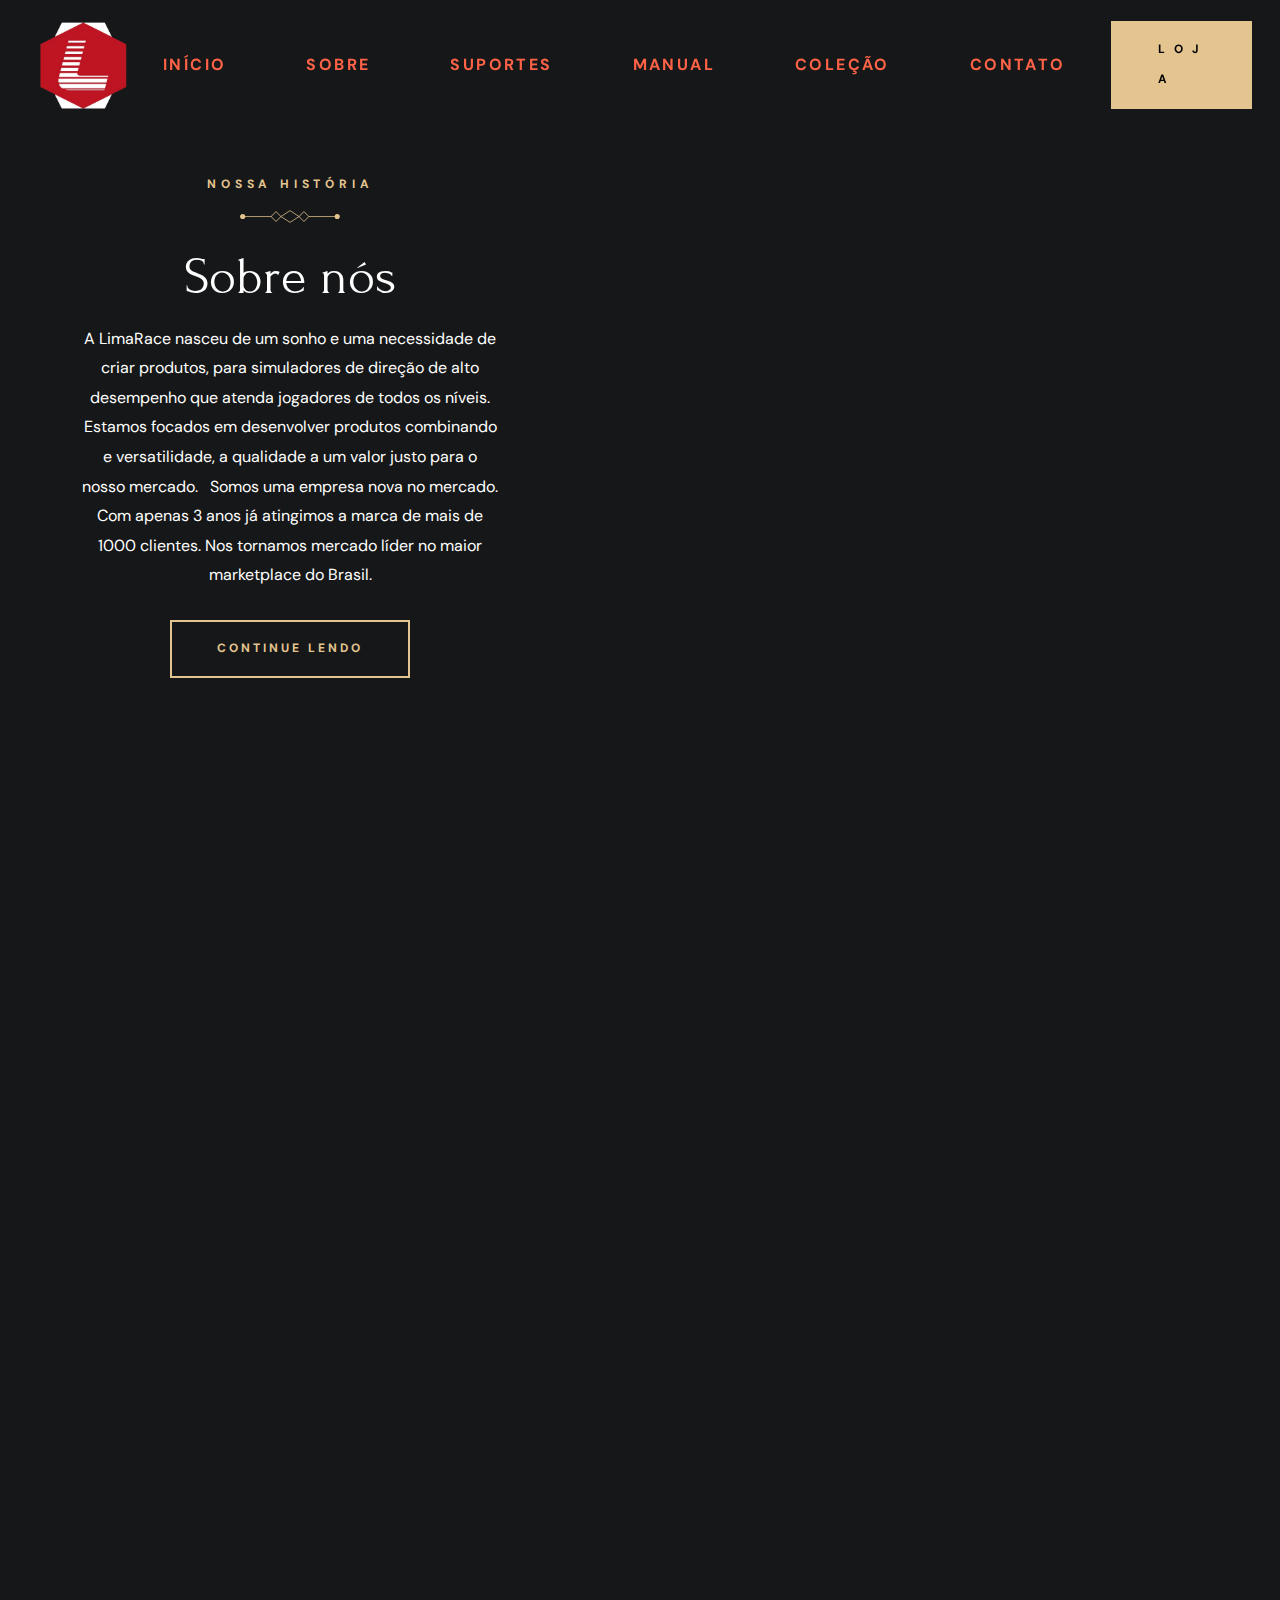
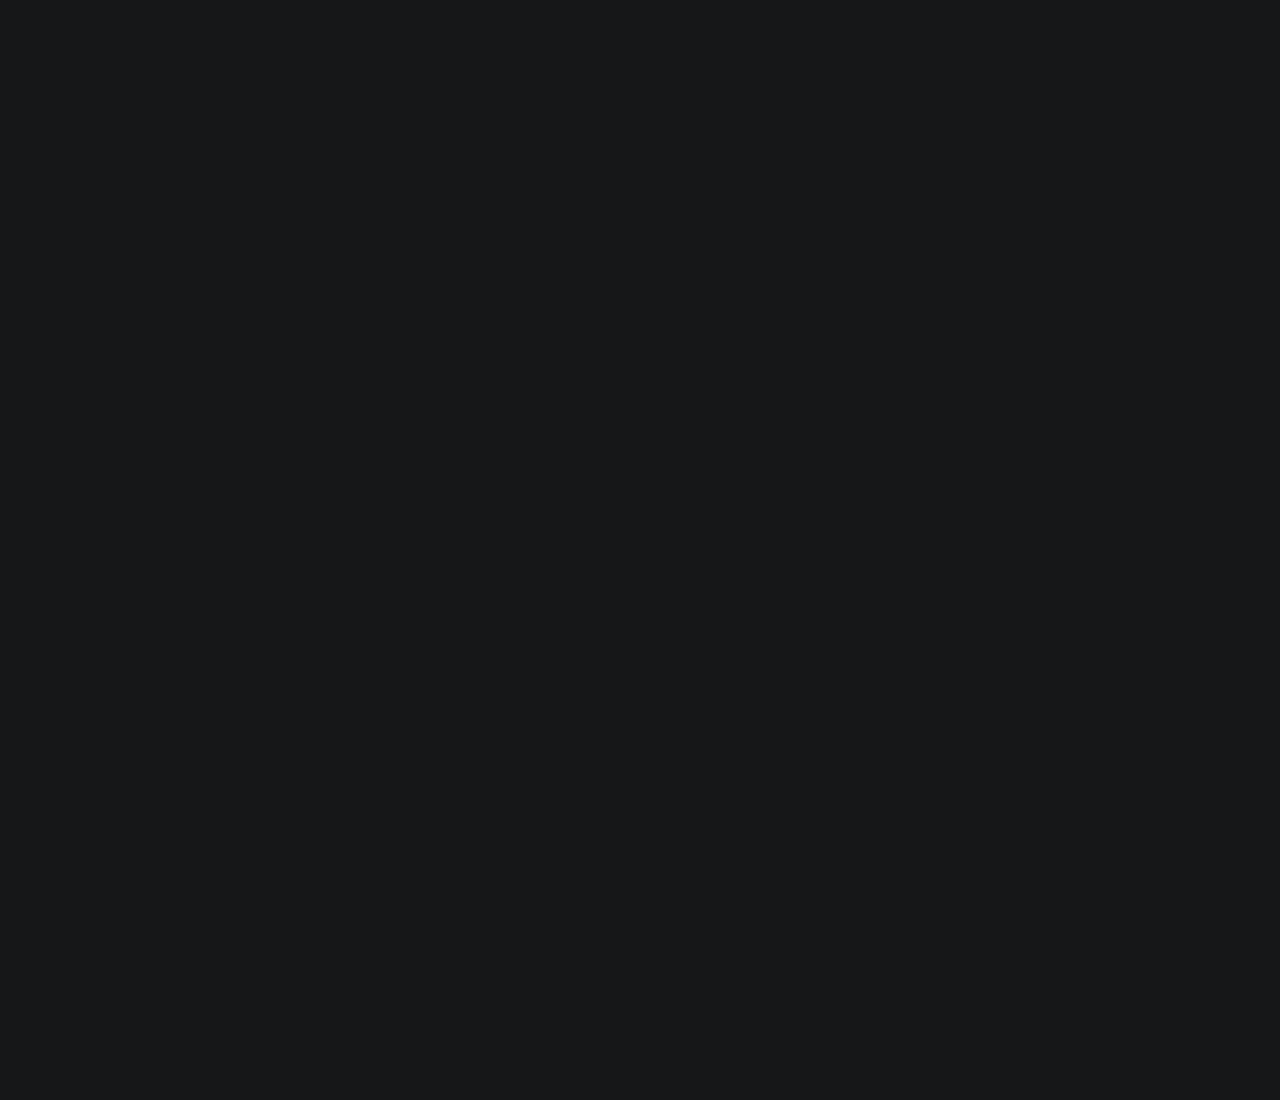
<file: sobre.html>
<!DOCTYPE html>
<html lang="pt-br">

<head>
  <meta charset="UTF-8">
  <meta http-equiv="X-UA-Compatible" content="IE=edge">
  <meta name="viewport" content="width=device-width, initial-scale=1.0">

  <!-- 
    - primary meta tags
  -->
  <title>LimaRace - Simuladores</title>
  <meta name="title" content="Grilli - Amazing & Delicious Food">
  <meta name="description" content="This is a Restaurant html template made by codewithsadee">

  <!-- 
    - favicon
  -->
  <link rel="shortcut icon" href="./assets/images/Logo(LimaRace).png" type="image/svg+xml">

  <!-- 
    - google font link
  -->
  <link rel="preconnect" href="https://fonts.googleapis.com">
  <link rel="preconnect" href="https://fonts.gstatic.com" crossorigin>
  <link href="https://fonts.googleapis.com/css2?family=DM+Sans:wght@400;700&family=Forum&display=swap" rel="stylesheet">

  <!-- 
    - custom css link
  -->
  <link rel="stylesheet" href="./assets/css/style.css">

  <body id="top">

    <!-- 
    - #HEADER
  -->

  <header class="header active" data-header>
    <div class="container">

      <a href="#" class="logo">
        <img src="./assets/images/Logo(LimaRace).png" width="110" height="53" alt="unigine home">
      </a>

      <nav class="navbar" data-navbar>
        <ul class="navbar-list">

          <li class="navbar-item">
            <a href="index.html" class="navbar-link" data-nav-link>Início</a>
          </li>

          <li class="navbar-item">
            <a href="index.html#sobre" class="navbar-link" data-nav-link>Sobre</a>
          </li>

          <li class="navbar-item">
            <a href="suportes.html" class="navbar-link" data-nav-link>Suportes</a>
          </li>

          <li class="navbar-item">
            <a href="#manual" class="navbar-link" data-nav-link>Manual</a>
          </li>

          <li class="navbar-item">
            <a href="coleção.html" class="navbar-link" data-nav-link>Coleção</a>
          </li>

          <li class="navbar-item">
            <a href="#contato" class="navbar-link" data-nav-link>Contato</a>
          </li>

        </ul>
      </nav>

      <a href="https://limaracestore.mercadoshops.com.br/" target="_blank" class="btn btn-secondary">
        <span class="text text-1">L O J A</span>

        <span class="text text-2" aria-hidden="true">L O J A</span>
      </a>

    </div>
  </header>

  <!-- 
        - #ABOUT
      -->

      <section class="section about text-center" aria-labelledby="about-label" id="sobre">
        <div class="container">

          <div class="about-content">

            <p class="label-2 section-subtitle" id="about-label">Nossa história</p>

            <h2 class="headline-1 section-title">Sobre nós</h2>

            <p class="section-text">
              A LimaRace nasceu de um sonho e uma necessidade de criar produtos, para simuladores de direção de alto desempenho que atenda jogadores de todos os níveis. Estamos focados em desenvolver produtos combinando e versatilidade, a qualidade a um valor justo para o nosso mercado.                      
              Somos uma empresa nova no mercado. Com apenas 3 anos já atingimos a marca de mais de 1000 clientes. Nos tornamos mercado líder no maior marketplace do Brasil.
            </p>

            <a href="#" class="btn btn-primary">
              <span class="text text-1">Continue lendo</span>

              <span class="text text-2" aria-hidden="true">Continue lendo</span>
            </a>

          </div>

          <figure class="about-banner">

            <iframe src="https://www.google.com/maps/embed?pb=!4v1732114156502!6m8!1m7!1shxLwqbhjpGUKIsgk2iSnwg!2m2!1d-23.73990603201666!2d-46.37564757482687!3f165.6266!4f0!5f0.7820865974627469" width="570" height="570" style="border:0;" allowfullscreen="" loading="lazy" referrerpolicy="no-referrer-when-downgrade"></iframe>

            <!-- <img src="./assets/images/Sobre.jpg" width="570" height="570" loading="lazy" alt="about banner"
              class="w-100" data-parallax-item data-parallax-speed="1">

            <div class="abs-img abs-img-1 has-before" data-parallax-item data-parallax-speed="1.75">  
              <img src="./assets/images/Carro.jpeg" width="285" height="285" loading="lazy" alt=""
                class="w-100"> -->                                                                             <!-- Imagem ou Mapa -->
            </div>

            

          </figure>

          <img src="./assets/images/Sobre1.png" width="297" height="194" loading="lazy" alt="" class="shape">

        </div>
      </section>
</file>
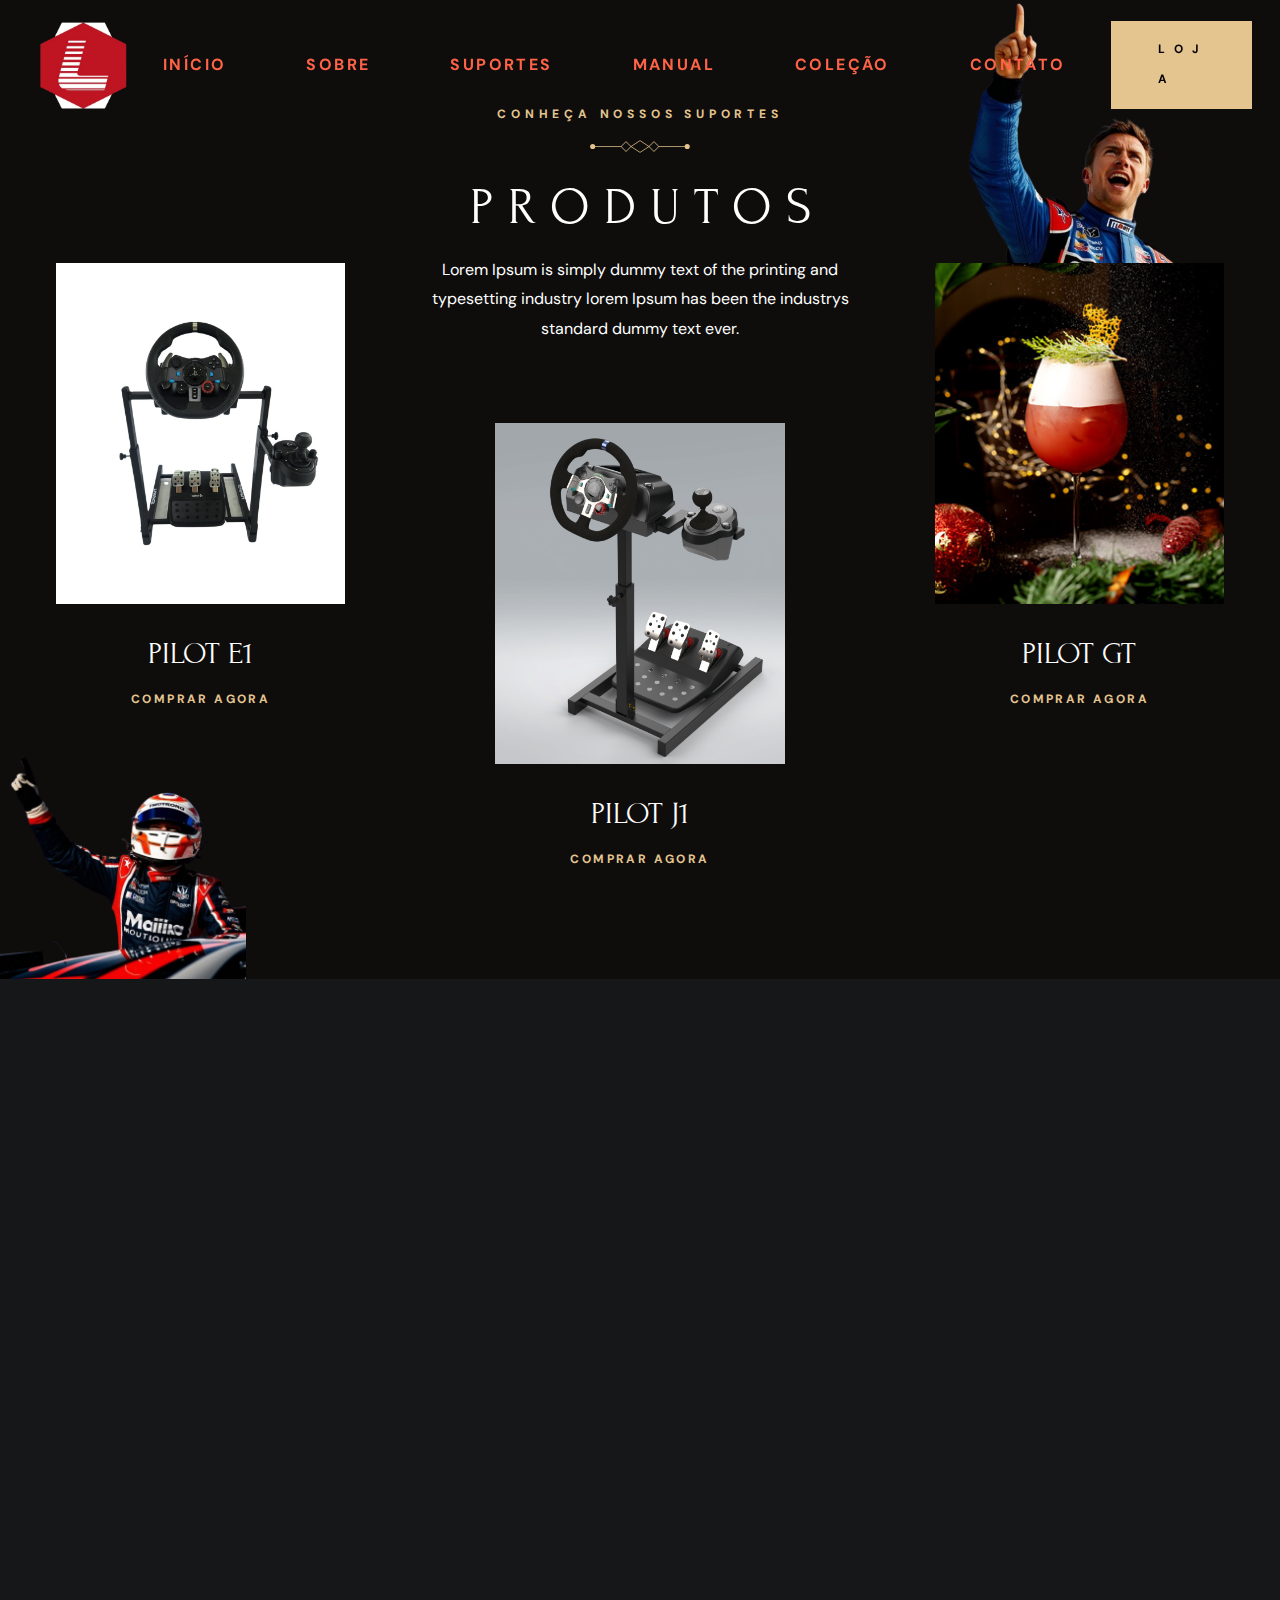
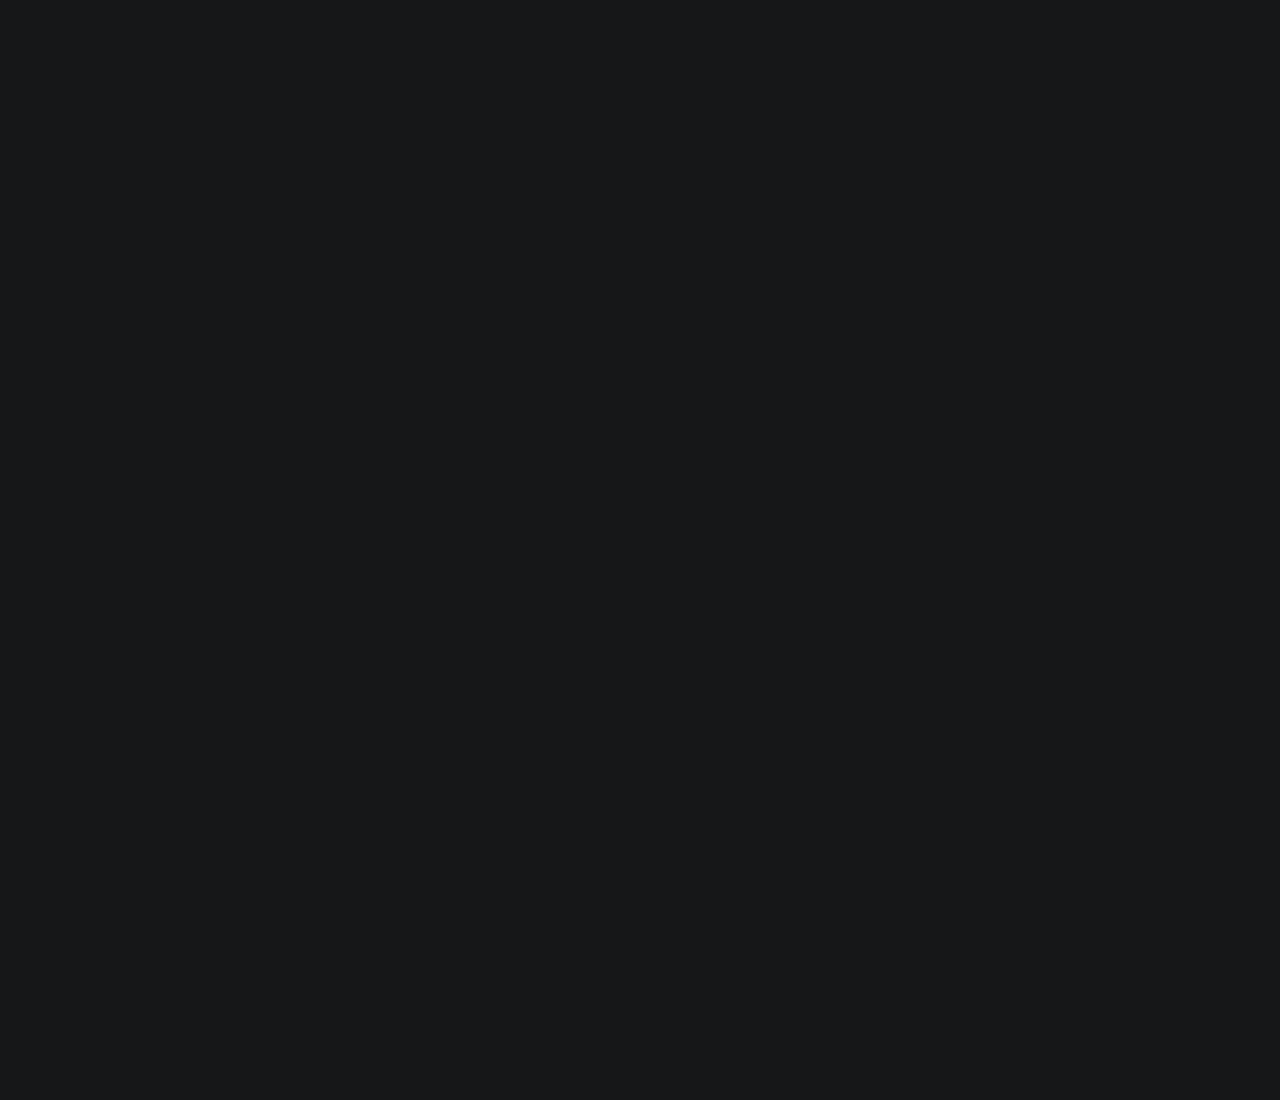
<file: suportes.html>
<!DOCTYPE html>
<html lang="pt-br">

<head>
  <meta charset="UTF-8">
  <meta http-equiv="X-UA-Compatible" content="IE=edge">
  <meta name="viewport" content="width=device-width, initial-scale=1.0">

  <!-- 
    - primary meta tags
  -->
  <title>LimaRace - Simuladores</title>
  <meta name="title" content="Grilli - Amazing & Delicious Food">
  <meta name="description" content="This is a Restaurant html template made by codewithsadee">

  <!-- 
    - favicon
  -->
  <link rel="shortcut icon" href="./assets/images/Logo(LimaRace).png" type="image/svg+xml">

  <!-- 
    - google font link
  -->
  <link rel="preconnect" href="https://fonts.googleapis.com">
  <link rel="preconnect" href="https://fonts.gstatic.com" crossorigin>
  <link href="https://fonts.googleapis.com/css2?family=DM+Sans:wght@400;700&family=Forum&display=swap" rel="stylesheet">

  <!-- 
    - custom css link
  -->
  <link rel="stylesheet" href="./assets/css/style.css">


<!-- 
    - #HEADER
  -->

  <header class="header active" data-header>
    <div class="container">

      <a href="#" class="logo">
        <img src="./assets/images/Logo(LimaRace).png" width="110" height="53" alt="unigine home">
      </a>

      <nav class="navbar" data-navbar>
        <ul class="navbar-list">

          <li class="navbar-item">
            <a href="index.html" class="navbar-link" data-nav-link>Início</a>
          </li>

          <li class="navbar-item">
            <a href="index.html#sobre" class="navbar-link" data-nav-link>Sobre</a>
          </li>

          <li class="navbar-item">
            <a href="suportes.html" class="navbar-link" data-nav-link>Suportes</a>
          </li>

          <li class="navbar-item">
            <a href="index.html#manual" class="navbar-link" data-nav-link>Manual</a>
          </li>

          <li class="navbar-item">
            <a href="index.html#coleção" class="navbar-link" data-nav-link>Coleção</a>
          </li>

          <li class="navbar-item">
            <a href="index.html#contato" class="navbar-link" data-nav-link>Contato</a>
          </li>

        </ul>
      </nav>

      <a href="https://limaracestore.mercadoshops.com.br/" target="_blank" class="btn btn-secondary">
        <span class="text text-1">L O J A</span>

        <span class="text text-2" aria-hidden="true">L O J A</span>
      </a>

    </div>
  </header>

  <!-- 
        - #SERVICE
      -->

      <section class="section service bg-black-10 text-center" aria-label="service" id="suportes">
        <div class="container">

          <p class="section-subtitle label-2">Conheça nossos Suportes</p>

          <h2 class="headline-1 section-title">P R O D U T O S</h2>

          <p class="section-text">
            Lorem Ipsum is simply dummy text of the printing and typesetting industry lorem Ipsum has been the industrys
            standard dummy text ever.
          </p>

          <ul class="grid-list">

            <li>
              <div class="service-card">

                <a href="https://limaracestore.mercadoshops.com.br/MLB-3900128714-suporte-cockpit-para-volante-logitech-com-suporte-de-cambio-_JM#item_id=MLB3900128714&component=collection_grid&page_from=home&custom_categories=false&item_id=MLB3900128714&component=collection_grid&page_from=home&custom_categories=false" target="_blank" class="has-before hover:shine">
                  <figure class="card-banner img-holder" style="--width: 285; --height: 336;">
                    <img src="./assets/images/E1.jpeg" width="285" height="336" loading="lazy" alt="Breakfast"
                      class="img-cover">
                  </figure>
                </a>

                <div class="card-content">

                  <h3 class="title-4 card-title">
                    <a href="#">PILOT E1</a>
                  </h3>

                  <a href="https://limaracestore.mercadoshops.com.br/MLB-3900128714-suporte-cockpit-para-volante-logitech-com-suporte-de-cambio-_JM#item_id=MLB3900128714&component=collection_grid&page_from=home&custom_categories=false&item_id=MLB3900128714&component=collection_grid&page_from=home&custom_categories=false" target="_blank" class="btn-text hover-underline label-2">Comprar Agora</a>

                </div>

              </div>
            </li>

            <li>
              <div class="service-card">

                <a href="https://limaracestore.mercadoshops.com.br/MLB-1762170580-suporte-cockpit-para-volante-logitech-g27-g29-simulador-_JM#item_id=MLB1762170580&component=collection_grid&page_from=home&custom_categories=false&item_id=MLB1762170580&component=collection_grid&page_from=home&custom_categories=false" target="_blank" class="has-before hover:shine">
                  <figure class="card-banner img-holder" style="--width: 285; --height: 336;">
                    <img src="./assets/images/J1.jpeg" width="285" height="336" loading="lazy" alt="Appetizers"
                      class="img-cover">
                  </figure>
                </a>

                <div class="card-content">

                  <h3 class="title-4 card-title">
                    <a href="#">PILOT J1</a>
                  </h3>

                  <a href="https://limaracestore.mercadoshops.com.br/MLB-1762170580-suporte-cockpit-para-volante-logitech-g27-g29-simulador-_JM#item_id=MLB1762170580&component=collection_grid&page_from=home&custom_categories=false&item_id=MLB1762170580&component=collection_grid&page_from=home&custom_categories=false" target="_blank" class="btn-text hover-underline label-2">Comprar Agora</a>

                </div>

              </div>
            </li>

            <li>
              <div class="service-card">

                <a href="#" class="has-before hover:shine">
                  <figure class="card-banner img-holder" style="--width: 285; --height: 336;">
                    <img src="./assets/images/service-3.jpg" width="285" height="336" loading="lazy" alt="Drinks"
                      class="img-cover">
                  </figure>
                </a>

                <div class="card-content">

                  <h3 class="title-4 card-title">
                    <a href="#">PILOT GT</a>
                  </h3>

                  <a href="#" class="btn-text hover-underline label-2">Comprar Agora</a>

                </div>

              </div>
            </li>

          </ul>

          <img src="./assets/images/Homem(1).png" width="246" height="412" loading="lazy" alt="shape"
            class="shape shape-1 move-anim">
          <img src="./assets/images/Homem(2).png" width="343" height="345" loading="lazy" alt="shape"
            class="shape shape-2 move-anim">

        </div>
      </section>
</file>
<file: assets/css/style.css>
:root {

    /**
     * COLORS
     */
  
    --gold-crayola: hsl(38, 61%, 73%);
    --quick-silver: hsla(0, 0%, 65%, 1);
    --davys-grey: hsla(30, 3%, 34%, 1);
    --smoky-black-1: hsla(40, 12%, 5%, 1);
    --smoky-black-2: hsla(30, 8%, 5%, 1);
    --smoky-black-3: hsla(0, 3%, 7%, 1);
    --eerie-black-1: hsla(210, 4%, 9%, 1);
    --eerie-black-2: hsla(210, 4%, 11%, 1);
    --eerie-black-3: hsla(180, 2%, 8%, 1);
    --eerie-black-4: hsla(0, 0%, 13%, 1);
    --white: hsla(0, 0%, 100%, 1);
    --white-alpha-20: hsla(0, 0%, 100%, 0.2);
    --white-alpha-10: hsla(0, 0%, 100%, 0.1);
    --black: hsla(0, 0%, 0%, 1);
    --black-alpha-80: hsla(0, 0%, 0%, 0.8);
    --black-alpha-15: hsla(0, 0%, 0%, 0.15);
  
    /**
     * GRADIENT COLOR
     */
  
    --loading-text-gradient: linear-gradient(90deg, transparent 0% 16.66%, var(--smoky-black-3) 33.33% 50%,  transparent 66.66% 75%);
    --gradient-1: linear-gradient(to top,hsla(0, 0%, 0%, 0.9),hsla(0, 0%, 0%, 0.7),transparent);
  
    /**
     * TYPOGRAPHY
     */
  
    /* font-family */
    --fontFamily-forum: 'Forum', cursive;
    --fontFamily-dm_sans: 'DM Sans', sans-serif;
  
    /* font-size */
    --fontSize-display-1: calc(1.3rem + 6.7vw);
    --fontSize-headline-1: calc(2rem + 2.5vw);
    --fontSize-headline-2: calc(1.3rem + 2.4vw);
    --fontSize-title-1: calc(1.6rem + 1.2vw);
    --fontSize-title-2: 2.2rem;
    --fontSize-title-3: 2.1rem;
    --fontSize-title-4: calc(1.6rem + 1.2vw);
    --fontSize-body-1: 2.4rem;
    --fontSize-body-2: 1.6rem;
    --fontSize-body-3: 1.8rem;
    --fontSize-body-4: 1.6rem;
    --fontSize-label-1: 1.4rem;
    --fontSize-label-2: 1.2rem;
  
    /* font-weight */
    --weight-regular: 400;
    --weight-bold: 700;
  
    /* line-height */
    --lineHeight-1: 1em;
    --lineHeight-2: 1.2em;
    --lineHeight-3: 1.5em;
    --lineHeight-4: 1.6em;
    --lineHeight-5: 1.85em;
    --lineHeight-6: 1.4em;
  
    /* letter-spacing */
    --letterSpacing-1: 0.15em;
    --letterSpacing-2: 0.4em;
    --letterSpacing-3: 0.2em;
    --letterSpacing-4: 0.3em;
    --letterSpacing-5: 3px;
  
    /**
     * SPACING
     */
  
    --section-space: 70px;
  
    /**
     * SHADOW
     */
  
    --shadow-1: 0px 0px 25px 0px hsla(0, 0%, 0%, 0.25);
  
    /**
     * BORDER RADIUS
     */
  
    --radius-24: 24px;
    --radius-circle: 50%;
  
    /**
     * TRANSITION
     */
  
    --transition-1: 250ms ease;
    --transition-2: 500ms ease;
    --transition-3: 1000ms ease;
  
  }
  
  
  
  
  
/*-----------------------------------*\
    #RESET
\*-----------------------------------*/
  
  *,
  *::before,
  *::after {
    margin: 0;
    padding: 0;
    box-sizing: border-box;
  }
  
  li { list-style: none; }
  
  a,
  img,
  data,
  span,
  input,
  button,
  select,
  ion-icon,
  textarea { display: block; }
  
  a {
    color: inherit;
    text-decoration: none;
  }
  
  img { height: auto; }
  
  input,
  button,
  select,
  textarea {
    background: none;
    border: none;
    font: inherit;
  }
  
  input,
  select,
  textarea {
    width: 100%;
    outline: none;
  }
  
  button { cursor: pointer; }
  
  address { font-style: normal; }
  
  html {
    font-size: 10px;
    scroll-behavior: smooth;
  }
  
  body {
    background-color: var(--eerie-black-1);
    color: var(--white);
    font-family: var(--fontFamily-dm_sans);
    font-size: var(--fontSize-body-4);
    font-weight: var(--weight-regular);
    line-height: var(--lineHeight-5);
    overflow: hidden;
    height: 300vh;
  }
  
  body.loaded { overflow: overlay; }
  
  body.nav-active { overflow: hidden; }
  
  ::-webkit-scrollbar { width: 5px; }
  
  ::-webkit-scrollbar-track { background-color: transparent; }
  
  ::-webkit-scrollbar-thumb { background-color: var(--gold-crayola); }
  
  
  
  
  
  /*-----------------------------------*\
    #TYPOGRAPHY
  \*-----------------------------------*/
  
  .display-1,
  .headline-1,
  .headline-2,
  .title-1,
  .title-2,
  .title-3,
  .title-4 {
    color: var(--white);
    font-family: var(--fontFamily-forum);
    font-weight: var(--weight-regular);
    line-height: var(--lineHeight-2);
  }
  
  .display-1 {
    font-size: var(--fontSize-display-1);
    line-height: var(--lineHeight-1);
  }
  
  .headline-1 { font-size: var(--fontSize-headline-1); }
  
  .headline-2 {
    font-size: var(--fontSize-headline-2);
    line-height: var(--lineHeight-6);
  }
  
  .title-1 { font-size: var(--fontSize-title-1); }
  
  .title-2 { font-size: var(--fontSize-title-2); }
  
  .title-3 { font-size: var(--fontSize-title-3); }
  
  .title-4 { font-size: var(--fontSize-title-4); }
  
  .body-1 {
    font-size: var(--fontSize-body-1);
    line-height: var(--lineHeight-6);
  }
  
  .body-2 {
    font-size: var(--fontSize-body-2);
    line-height: var(--lineHeight-4);
  }
  
  .body-3 { font-size: var(--fontSize-body-3); }
  
  .body-4 { font-size: var(--fontSize-body-4); }
  
  .label-1 { font-size: var(--fontSize-label-1); }
  
  .label-2 { font-size: var(--fontSize-label-2); }
  
  
  
  
  
  /*-----------------------------------*\
    #REUSED STYLE
  \*-----------------------------------*/
  
  .container { padding-inline: 16px; }
  
  .separator {
    width: 8px;
    height: 8px;
    border: 1px solid var(--gold-crayola);
    transform: rotate(45deg);
  }
  
  .contact-label { font-weight: var(--weight-bold); }
  
  .contact-number {
    color: var(--gold-crayola);
    max-width: max-content;
    margin-inline: auto;
  }
  
  .hover-underline {
    position: relative;
    max-width: max-content;
  }
  
  .hover-underline::after {
    content: "";
    position: absolute;
    left: 0;
    bottom: 0;
    width: 100%;
    height: 5px;
    border-block: 1px solid var(--gold-crayola);
    transform: scaleX(0.2);
    opacity: 0;
    transition: var(--transition-2);
  }
  
  .hover-underline:is(:hover, :focus-visible)::after {
    transform: scaleX(1);
    opacity: 1;
  }
  
  .contact-number::after { bottom: -5px; }
  
  .text-center { text-align: center; }
  
  .img-cover {
    width: 100%;
    height: 100%;
    object-fit: cover;
  }
  
  .section-subtitle {
    position: relative;
    color: var(--gold-crayola);
    font-weight: var(--weight-bold);
    text-transform: uppercase;
    letter-spacing: var(--letterSpacing-2);
    margin-block-end: 12px;
  }
  
  .section-subtitle::after {
    content: url('../images/separator.svg');
    display: block;
    width: 100px;
    margin-inline: auto;
    margin-block-start: 5px;
  }
  
  .btn {
    position: relative;
    color: var(--gold-crayola);
    font-size: var(--fontSize-label-2);
    font-weight: var(--weight-bold);
    text-transform: uppercase;
    letter-spacing: var(--letterSpacing-5);
    max-width: max-content;
    border: 2px solid var(--gold-crayola);
    padding: 12px 45px;
    overflow: hidden;
    z-index: 1;
  }
  
  .btn::before {
    content: "";
    position: absolute;
    bottom: 100%;
    left: 50%;
    transform: translateX(-50%);
    width: 200%;
    height: 200%;
    border-radius: var(--radius-circle);
    background-color: var(--gold-crayola);
    transition: var(--transition-2);
    z-index: -1;
  }
  
  .btn .text { transition: var(--transition-1); }
  
  .btn .text-2 {
    position: absolute;
    top: 100%;
    left: 50%;
    transform: translateX(-50%);
    min-width: max-content;
    color: var(--smoky-black-1);
  }
  
  .btn:is(:hover, :focus-visible)::before { bottom: -50%; }
  
  .btn:is(:hover, :focus-visible) .text-1 { transform: translateY(-40px); }
  
  .btn:is(:hover, :focus-visible) .text-2 {
    top: 50%;
    transform: translate(-50%, -50%);
  }
  
  .btn-secondary {
    background-color: var(--gold-crayola);
    color: var(--black);
  }
  
  .btn-secondary::before { background-color: var(--smoky-black-1); }
  
  .btn-secondary .text-2 { color: var(--white); }
  
  .has-before,
  .has-after {
    position: relative;
    z-index: 1;
  }
  
  .has-before::before,
  .has-after::after {
    content: "";
    position: absolute;
  }
  
  .section {
    position: relative;
    padding-block: var(--section-space);
    overflow: hidden;
    z-index: 1;
  }
  
  .bg-black-10 { background-color: var(--smoky-black-2); }
  
  .grid-list {
    display: grid;
    gap: 40px;
  }
  
  .hover\:shine { position: relative; }
  
  .hover\:shine::after {
    content: "";
    position: absolute;
    top: 0;
    left: 0;
    width: 50%;
    height: 100%;
    background-image: linear-gradient(to right, transparent 0%, #fff6 100%);
    transform: skewX(-0.08turn) translateX(-180%);
  }
  
  .hover\:shine:is(:hover, :focus-within)::after {
    transform: skewX(-0.08turn) translateX(275%);
    transition: var(--transition-3);
  }
  
  .img-holder {
    aspect-ratio: var(--width) / var(--height);
    overflow: hidden;
    background-color: var(--eerie-black-4);
  }
  
  .btn-text {
    color: var(--gold-crayola);
    padding-block-end: 4px;
    margin-inline: auto;
    text-transform: uppercase;
    letter-spacing: var(--letterSpacing-3);
    font-weight: var(--weight-bold);
    transition: var(--transition-1);
  }
  
  .btn-text:is(:hover, :focus-visible) { color: var(--white); }
  
  .shape {
    display: none;
    position: absolute;
    max-width: max-content;
    z-index: -1;
  }
  
  .w-100 { width: 100%; }
  
  .move-anim { animation: move 5s linear infinite; }
  
  @keyframes move {
    0%,
    100% { transform: translateY(0); }
  
    50% { transform: translateY(30px); }
  }
  
  .has-bg-image {
    background-repeat: no-repeat;
    background-size: cover;
    background-position: center;
  }
  
  .input-field {
    background-color: var(--eerie-black-2);
    color: var(--white);
    height: 56px;
    padding: 10px 20px;
    border: 1px solid var(--white-alpha-10);
    margin-block-end: 20px;
    outline: none;
    transition: border-color var(--transition-2);
  }
  
  .input-field::placeholder { color: inherit; }
  
  .input-field:focus { border-color: var(--gold-crayola); }
  
  .icon-wrapper {
    position: relative;
    margin-block-end: 20px;
  }
  
  .icon-wrapper .input-field {
    margin-block-end: 0;
    padding-inline-start: 40px;
    appearance: none;
    cursor: pointer;
  }
  
  .icon-wrapper ion-icon {
    position: absolute;
    top: 50%;
    transform: translateY(-50%);
    font-size: 1.4rem;
    --ionicon-stroke-width: 50px;
    pointer-events: none;
  }
  
  .icon-wrapper ion-icon:first-child { left: 15px; }
  
  .icon-wrapper ion-icon:last-child { right: 10px; }
  
  
  
  
  
  /*-----------------------------------\
    #PRELOAD
  \-----------------------------------*/
  
  .preload {
    position: fixed;
    top: 0;
    left: 0;
    right: 0;
    bottom: 0;
    background-color: var(--gold-crayola);
    z-index: 10;
    display: grid;
    place-content: center;
    justify-items: center;
    transition: var(--transition-2);
  }

  .preload {
    background-image: url('../images/giphy.webp');
    background-size: cover;
    background-position: center;
  }
  
  .preload > * { transition: var(--transition-1); }
  
  .preload.loaded > * { opacity: 0; }
  
  .preload.loaded {
    transition-delay: 3000ms;
    transform: translateY(100%);
  }
  
  .circle {
    width: 112px;
    height: 112px;
    border-radius: var(--radius-circle);
    border: 3px solid var(--white);
    border-block-start-color: var(--smoky-black-3);
    margin-block-end: 45px;
    animation: rotate360 1s linear infinite;
    transition-delay: 3000ms;
  }
  
  @keyframes rotate360 {
    0% { transform: rotate(0); }
    100% { transform: rotate(1turn); }
  }
  
  .preload .text {
    background-image: var(--loading-text-gradient);
    background-size: 500%;
    font-size: calc(2rem + 3vw);
    font-weight: var(--weight-bold);
    line-height: 1em;
    text-transform: uppercase;
    letter-spacing: 16px;
    padding-inline-start: 16px;
    -webkit-text-fill-color: transparent;
    background-clip: text;
    -webkit-background-clip: text;
    -webkit-text-stroke: 0.5px var(--eerie-black-3);
    animation: loadingText linear 2s infinite;
    transition-delay: 3000ms;
    background-color: tomato;
  }
  
  @keyframes loadingText {
    0% { background-position: 100%; }
    100% { background-position: 0%; }
  }
  
  
  
  
  

  
  
  
  
  
/*-------------------------------------\
  #HEADER
\-----------------------------------*/



.header .btn { display: none; }

.header {
  position:absolute;
  top: 0;
  left: 0;
  width: 100%;
  background-color: var(--bg-oxford-blue);
  padding: 10px 12px;
  z-index: 4;
}

.header.active {
  position: fixed;
  animation: slideUP 6s ease forwards;
}

@keyframes slideUP {
  0% { transform: translateY(-100%); }
  100% { transform: translateY(0); }
}

.header .container {
  display: flex;
  justify-content: space-between;
  align-items: center;
}

.nav-toggle-btn .line {
  height: 3px;
  width: 10px;
  margin-block: 4px;
  background-color: var(--text-gainsboro);
  border-radius: 8px;
  transition: var(--transition-1);
}

.nav-toggle-btn .line-2 { width: 20px; }

.nav-toggle-btn .line-3 { margin-inline-start: auto; }

.nav-toggle-btn.active .line-2 { transform: rotate(-45deg); }

.nav-toggle-btn.active .line-1 { transform: rotate(45deg) translate(4px, 1.5px); }

.nav-toggle-btn.active .line-3 { transform: rotate(45deg) translate(-3px, -1px); }

.navbar {
  position: absolute;
  top: calc(100% - 1px);
  right: 12px;
  left: 12px;
  background-color: var(--bg-oxford-blue);
  padding: 0 15px;
  clip-path: var(--clip-path-1);
  visibility: hidden;
  transition: clip-path 500ms var(--cubic-out);
}

.navbar.active {
  clip-path: var(--clip-path-2);
  visibility: visible;
}

.navbar-link {
  padding: 12px 25px;
  text-transform: uppercase;
  font-size: var(--fontSize-7);
  font-weight: var(--weight-semiBold);
  color: tomato;
}

.navbar-link:hover {
  transition: 1.5s ease;
  color: var(--gold-crayola);
}

.navbar-item { border-block-start: 1px solid var(--border-space-cadet); }

.navbar-item:last-child { border-block-end: 1px solid var(--border-space-cadet); }
  
  
  
  
  
  /*-----------------------------------\
    #HERO
  \-----------------------------------*/
  
  .hero .slider-btn { display: none; }
  
  .hero {
    position: relative;
    padding-block: 120px;
    min-height: 100vh;
    overflow: hidden;
    z-index: 1;
  }
  
  .hero .slider-item {
    position: absolute;
    top: 50%;
    left: 50%;
    transform: translate(-50%, -50%);
    width: 100%;
    height: 100%;
    display: grid;
    place-content: center;
    padding-block-start: 100px;
    opacity: 0;
    visibility: hidden;
    transition: var(--transition-3);
    z-index: 1;
  }
  
  .hero .slider-item.active {
    opacity: 1;
    visibility: visible;
  }
  
  .hero .slider-bg {
    position: absolute;
    top: 0;
    left: 0;
    width: 100%;
    height: 100%;
    transform: scale(1.15);
    pointer-events: none;
    user-select: none;
    z-index: -1;
  }
  
  .hero .slider-item.active .slider-bg {
    animation: smoothScale 7s linear forwards;
  }
  
  @keyframes smoothScale {
    0% { transform: scale(1); }
    100% { transform: scale(1.15); }
  }
  
  .hero .section-subtitle::after { margin-block: 14px 20px; }
  
  .hero-text { margin-block: 10px 40px; }
  
  .hero .btn { margin-inline: auto; }
  
  .hero-btn {
    position: absolute;
    bottom: 15px;
    right: 15px;
    z-index: 2;
    background-color: var(--gold-crayola);
    width: 110px;
    height: 110px;
    padding: 12px;
    transform: scale(0.6);
  }
  
  .hero-btn img {
    margin-inline: auto;
    margin-block-end: 6px;
  }
  
  .hero-btn .span {
    color: var(--black);
    font-weight: var(--weight-bold);
    text-transform: uppercase;
    letter-spacing: var(--letterSpacing-1);
    line-height: var(--lineHeight-3);
  }
  
  .hero-btn::after {
    inset: 0;
    border: 1px solid var(--gold-crayola);
    animation: rotate360 15s linear infinite;
  }
  
  .slider-reveal {
    transform: translateY(30px);
    opacity: 0;
  }
  
  .hero .slider-item.active .slider-reveal {
    animation: sliderReveal 1s ease forwards;
  }
  
  @keyframes sliderReveal {
    0% {
      transform: translateY(30px);
      opacity: 0;
    }
  
    100% {
      transform: translateY(0);
      opacity: 1;
    }
  }
  
  .hero .slider-item.active .section-subtitle { animation-delay: 500ms; }
  
  .hero .slider-item.active .hero-title { animation-delay: 1000ms; }
  
  .hero .slider-item.active .hero-text { animation-delay: 1.5s; }
  
  .hero .slider-item.active .btn { animation-delay: 2s; }
  
  
  
  
  
  /*-----------------------------------\
    #SERVICE
  \-----------------------------------*/
  
  .service .section-title { margin-block-end: 16px; }
  
  .service .section-text { margin-block-end: 40px; }
  
  .service-card { overflow: hidden; }
  
  .service-card .has-before {
    padding-block: 5px;   /*Brilho do cartão */
    margin-block-end: 26px;
    z-index: 1;
  }
  
  
  
  .service-card:is(:hover, :focus-within) .has-before::before {
    transform: rotateY(0.5turn) translateX(50%);
    transition-delay: 300ms;
  }
  
  .service-card .card-banner { transition: var(--transition-2); }
  
  .service-card:is(:hover, :focus-within) .card-banner { transform: scale(1.05); }
  
  .service .card-title { margin-block-end: 12px; }
  
  
  
  
  
  /*-----------------------------------\
    #ABOUT
  \-----------------------------------*/
  
  .about .section-text { margin-block: 15px 30px; }
  
  .about .btn {
    margin-inline: auto;
    margin-block-start: 26px;
  }
  
  .about .container {
    display: grid;
    gap: 120px;
  }
  
  .about-banner {
    position: relative;
    margin-block-end: 120px;
  }
  
  .about-banner > .w-100 { padding-inline-start: 50px; }
  
  .about .abs-img { position: absolute; }
  
  .about .abs-img::before { z-index: -1; }
  
  .about .abs-img-1 {
    bottom: -120px;
    left: 0;
    width: 150px;
    padding-block: 50px;
  }
  
  .about .abs-img-2 {
    top: -65px;
    right: 0;
    overflow: hidden;
  }
  

  
  /*-----------------------------------\
    #SPECIAL DISH
  \-----------------------------------*/
  
  .special-dish-content { padding-block: 70px; }
  
  .special-dish .abs-img {
    margin-inline: auto;
    margin-block-end: 12px;
  }
  
  .special-dish .section-text { margin-block: 16px 40px; }
  
  .special-dish-content .wrapper {
    display: flex;
    justify-content: center;
    align-items: center;
    gap: 20px;
    margin-block-end: 40px;
  }
  
  .special-dish-content .del {
    text-decoration: none;
    color: var(--davys-grey);
  }
  
  .special-dish-content .span { color: var(--gold-crayola); }
  
  .special-dish .btn { margin-inline: auto; }
  
  
  
  
  
  /*-----------------------------------\
    #MENU
  \-----------------------------------*/
  
  .menu .section-title { margin-block-end: 40px; }
  
  .menu .grid-list { margin-block-end: 50px; }
  
  .menu-card {
    display: flex;
    align-items: flex-start;
    gap: 20px;
  }
  
  .hover\:card .card-banner { animation: rotate360 15s linear infinite; }
  
  .hover\:card .card-banner .img-cover { transition: var(--transition-2); }
  
  .hover\:card:is(:hover, :focus-within) .card-banner .img-cover {
    opacity: 0.7;
    transform: scale(1.05);
  }
  
  .menu-card .card-banner {
    flex-shrink: 0;
    border-radius: var(--radius-24);
  }
  
  .menu-card .card-title { transition: var(--transition-1); }
  
  .menu-card .card-title:is(:hover, :focus-visible) { color: var(--gold-crayola); }
  
  .menu-card .badge {
    background-color: var(--gold-crayola);
    color: var(--eerie-black-1);
    font-family: var(--fontFamily-forum);
    max-width: max-content;
    line-height: var(--lineHeight-6);
    text-transform: uppercase;
    padding-inline: 10px;
    margin-block-start: 10px;
  }
  
  .menu-card .span {
    color: var(--gold-crayola);
    margin-block: 10px;
  }
  
  .menu-card .card-text {
    color: var(--quick-silver);
    line-height: var(--lineHeight-4);
  }
  
  .menu-text .span {
    display: inline-block;
    color: var(--gold-crayola);
  }
  
  .menu .btn {
    margin-inline: auto;
    margin-block-start: 26px;
  }
  
  .menu .shape {
    display: block;
    width: 20%;
  }


  
  .menu .shape-2 {
    top: 0;
    left: 0;
  }
  
  .menu .shape-3 {
    bottom: 0;
    right: 0;
  }
  
  

  
  
  
  /*-----------------------------------\
    #FEATURES
  \-----------------------------------*/
  
  .features .section-title { margin-block-end: 40px; }
  
  .feature-card { padding: 30px 20px 40px; }
  
  .feature-item:nth-child(2n+1) .feature-card { background-color: var(--eerie-black-3); }
  
  .feature-item:nth-child(2n) .feature-card { background-color: var(--smoky-black-3); }
  
  .feature-card .card-icon {
    max-width: max-content;
    margin-inline: auto;
    transition: var(--transition-2);
  }
  
  .feature-card:hover .card-icon { transform: scale(-1) rotate(180deg); }
  
  .feature-card .card-title { margin-block: 20px; }
  
  .feature-card .card-text {
    color: var(--quick-silver);
    line-height: var(--lineHeight-6);
  }
  
  
  
  
  
  /*-----------------------------------\
    #EVENT
  \-----------------------------------*/
  
  .event .section-title { margin-block-end: 40px; }
  
  .event-card {
    position: relative;
    overflow: hidden;
  }
  
  .event-card .card-content {
    background-image: var(--gradient-1);
    position: absolute;
    bottom: 0;
    width: 100%;
    padding: 35px 35px 25px;
  }
  
  .event-card .publish-date {
    position: absolute;
    top: 30px;
    left: 25px;
    padding: 5px 10px;
    color: var(--gold-crayola);
    background-color: var(--black);
    font-weight: var(--weight-bold);
    letter-spacing: var(--letterSpacing-1);
    line-height: 14px;
  }
  
  .event-card .card-subtitle {
    color: var(--gold-crayola);
    text-transform: uppercase;
    font-weight: var(--weight-bold);
    letter-spacing: var(--letterSpacing-2);
    margin-block-end: 5px;
  }
  
  .event-card .card-banner .img-cover { transition: var(--transition-2); }
  
  .event-card:is(:hover, :focus-within) .img-cover { transform: scale(1.05); }
  
  .event .btn {
    margin-inline: auto;
    margin-block-start: 40px;
  }
  
  
  
  
  
  /*-----------------------------------\
    #FOOTER
  \-----------------------------------*/
  
  .footer-top { margin-block-end: 70px; }
  
  
  
  
  
  .footer-brand::before { left: 0; }
  
  .footer-brand::after { right: 0; }
  
  .footer-brand .logo {
    max-width: max-content;
    margin-inline: auto;
    margin-block-end: 40px;
  }
  
  .footer-brand :is(.body-4, .label-1) {
    color: var(--quick-silver);
    line-height: var(--lineHeight-3);
  }
  
  .footer-brand .contact-link {
    margin-block: 6px;
    transition: var(--transition-1);
  }
  
  .footer-brand .contact-link:is(:hover, :focus-visible) { color: var(--gold-crayola); }
  
  .footer-brand .wrapper {
    display: flex;
    justify-content: center;
    gap: 2px;
    margin-block: 40px 25px;
  }
  
  .footer-brand .separator { animation: rotate360 15s linear infinite; }
  
  .footer-brand .label-1 { margin-block-end: 30px; }
  
  .footer-brand .label-1 .span {
    display: inline;
    color: var(--white);
  }
  
  .footer-brand .icon-wrapper .input-field { cursor: text; }
  
  .footer-brand .btn { min-width: 100%; }
  
  .footer-list {
    display: grid;
    gap: 20px;
  }
  
  .footer-link {
    color: var(--quick-silver);
    font-weight: var(--weight-bold);
    text-transform: uppercase;
    letter-spacing: var(--letterSpacing-4);
    margin-inline: auto;
    transition: var(--transition-1);
  }
  
  .footer-link:is(:hover, :focus-visible) { color: var(--gold-crayola); }
  
  .copyright {
    color: var(--quick-silver);
    line-height: var(--lineHeight-3);
  }
  
  .copyright .link {
    display: inline;
    color: var(--gold-crayola);
    text-decoration: underline;
  }


.footer__socials  {
    display:flex;
    align-items: center;
    justify-content: center;
}

.kv-ee-social-link {
    padding: 8px;
}
  
  
  
  
  
  /*-----------------------------------\
    #BACK TO TOP
  \-----------------------------------*/
  
  .back-top-btn {
    position: fixed;
    bottom: 20px;
    right: 20px;
    background-color: var(--gold-crayola);
    color: var(--smoky-black-1);
    font-size: 22px;
    width: 50px;
    height: 50px;
    border-radius: var(--radius-circle);
    display: grid;
    place-items: center;
    box-shadow: var(--shadow-1);
    transition: var(--transition-1);
    opacity: 0;
    visibility: hidden;
    z-index: 4;
  }
  
  .back-top-btn:is(:hover, :focus-visible) {
    background-color: var(--white);
    color: var(--gold-crayola);
  }
  
  .back-top-btn.active {
    opacity: 1;
    visibility: visible;
  }
  
  
  
  
  
  /*-----------------------------------\
    #MEDIA QUERIES
  \-----------------------------------/
  
  /**
   * responsive for larger than 575px screen
   */
  
  @media (min-width: 575px) {
  
    /**
     * CUSTOM PROPERTY
     */
  
    :root {
  
      /**
       * typography
       */
  
      --fontSize-body-2: 2rem;
  
    }
  
  
  
    /**
     * REUSED STYLE
     */
  
    :is(.service, .about) .section-text {
      max-width: 420px;
      margin-inline: auto;
    }
  
    .contact-number { --fontSize-body-1: 3rem; }
  
  
  
    /**
     * TOPBAR
     */
  
    .topbar {
      display: block;
      position: fixed;
      top: 0;
      left: 0;
      width: 100%;
      padding-block: 10px;
      border-block-end: 1px solid var(--white-alpha-20);
      z-index: 4;
      transition: var(--transition-1);
    }
  
    .topbar:has(~ .header.active) { transform: translateY(-100%); }
  
    .topbar-item:not(.link),
    .topbar .separator { display: none; }
  
    .topbar .container,
    .topbar-item {
      display: flex;
      align-items: center;
    }
  
    .topbar .container {
      justify-content: center;
      gap: 30px;
    }
  
    .topbar-item { gap: 6px; }
  
    .topbar-item ion-icon { --ionicon-stroke-width: 60px; }
  
    .topbar-item .span { font-size: var(--fontSize-label-1); }
  
    .topbar .link { transition: var(--transition-1); }
  
    .topbar .link:is(:hover, :focus-visible) { color: var(--gold-crayola); }
  
  
  
    /**
     * HEADER
     */
  
    .header { top: 51px; }
  
    .header.active { top: 0; }
  
    .header .btn {
      display: block;
      margin-inline-start: auto;
    }
  
  
  
    /**
     * HERO
     */
  
    .hero-btn { transform: scale(0.7); }
  
  
  
    /**
     * SERVICE
     */
  
    .service .container {
      max-width: 420px;
      margin-inline: auto;
    }
  
  
  
    /**
     * ABOUT
     */
  
    .about .container { gap: 80px; }
  
    .about-banner > .w-100 { padding-inline-start: 90px; }
  
    .about .abs-img-1 { width: 285px; }
  
    .about .contact-number { --fontSize-body-1: 2.4rem; }
  
  
  
    /**
     * MENU
     */
  
    .menu-card .title-wrapper {
      display: flex;
      justify-content: flex-start;
      align-items: center;
      gap: 15px;
    }
  
    .menu-card .badge { margin-block-start: 0; }
  
    .menu-card .span {
      flex-grow: 1;
      display: flex;
      align-items: center;
      gap: 15px;
      position: relative;
    }
  
    .menu-card .span::before {
      content: "";
      height: 6px;
      flex-grow: 1;
      border-block: 1px solid var(--white-alpha-20);
    }
  
  
  
    /**
     * EVENT
     */
  
    .event .container {
      max-width: 420px;
      margin-inline: auto;
    }
  
  
  
    /**
     * FOOTER
     */
  
    .footer-brand > * {
      max-width: 460px;
      margin-inline: auto;
    }
  
    .footer .input-wrapper { position: relative; }
  
    .footer .input-field {
      margin-block-end: 0;
      padding-inline-end: 205px;
    }
  
    .footer-brand .btn {
      position: absolute;
      top: 0;
      right: 0;
      bottom: 0;
      min-width: max-content;
    }
  
  }
  
  
  
  
  
  /**
   * responsive for larger than 768px screen
   */
  
  @media (min-width: 768px) {
  
    /**
     * REUSED STYLE
     */
  
    .grid-list { grid-template-columns: 1fr 1fr; }
  
    :is(.service, .event) .container { max-width: 820px; }
  
    :is(.service, .event) .grid-list li:last-child {
      grid-column: 1 / 3;
      width: calc(50% - 20px);
      margin-inline: auto;
    }
  
  
  
    /**
     * HEADER
     */
  
    .navbar-list { margin-inline: 30px; }
  
  
  
    /**
     * HERO
     */
  
    .hero .slider-btn {
      display: grid;
      position: absolute;
      z-index: 1;
      color: var(--gold-crayola);
      font-size: 2.4rem;
      border: 1px solid var(--gold-crayola);
      width: 45px;
      height: 45px;
      place-items: center;
      top: 50%;
      transform: translateY(-50%) rotate(45deg);
      transition: var(--transition-1);
    }
  
    .hero .slider-btn ion-icon { transform: rotate(-45deg); }
  
    .hero .slider-btn.prev { left: 30px; }
  
    .hero .slider-btn.next { right: 30px; }
  
    .hero .slider-btn:is(:hover, :focus-visible) {
      background-color: var(--gold-crayola);
      color: var(--black);
    }
  
  
  
  
    /**
     * FOOTER
     */
  
    .footer-brand { grid-column: 1 / 3; }
  
  }
  
  
  
  
  
  /**
   * responsive for larger than 992px screen
   */
  
  @media (min-width: 992px) {
  
    /**
     * CUSTOM PROPERTY
     */
  
    :root {
  
      /**
       * spacing
       */
  
      --section-space: 100px;
  
    }
  
  
  
    /**
     * REUSED STYLE
     */
  
    :is(.service, .event) .container { max-width: unset; }
  
    :is(.service, .event) .grid-list { grid-template-columns: repeat(3, 1fr); }
  
    :is(.service, .event) .grid-list li:last-child {
      grid-column: auto;
      width: 100%;
    }
  
  
  
    /**
     * TOPBAR
     */
  
    .topbar-item:not(.link) { display: flex; }
  
    .topbar .item-2 { margin-inline-end: auto; }
  
  
  
    /**
     * SERVICE
     */
  
    .service .shape { display: block; }
  
    .service .shape-1 {
      bottom: 0;
      left: 0;
    }
  
    .service .shape-2 {
      top: 0;
      right: 0;
    }
  
  
  
    /**
     * ABOUT
     */
  
    .about .container {
      grid-template-columns: 0.7fr 1fr;
      gap: 30px;
    }
  
  
  
    /**
     * SPECIAL DISH
     */
  
    .special-dish {
      display: grid;
      grid-template-columns: 1fr 1fr;
      text-align: left;
    }
  
    .special-dish-content { padding-inline: 50px 25px; }
  
    .special-dish-content .container { position: relative; }
  
    .special-dish .section-subtitle::after,
    .special-dish .btn { margin-inline: 0; }
  
    .special-dish-content .wrapper { justify-content: flex-start; }
  
    .special-dish .abs-img {
      position: absolute;
      top: 10px;
      left: -40px;
      animation: move 5s linear infinite;
    }
  
  
  
    /**
     * MENU
     */
  
    .menu .grid-list {
      position: relative;
      column-gap: 90px;
    }
  
    .menu .grid-list::before {
      content: "";
      position: absolute;
      top: 0;
      left: 50%;
      height: 100%;
      border-inline-start: 1px solid var(--white-alpha-20);
    }
  
  
  
   
  
    /**
     * FOOTER
     */
  
    .footer .grid-list {
      grid-template-columns: 0.45fr 1fr 0.45fr;
      align-items: center;
    }
  
    .footer-brand {
      grid-column: auto;
      order: 1;
      padding-block: 100px;
    }
  
    .footer-list:last-child { order: 2; }
  
  }
  
  
  
  
  
  /**
   * responsive for larger than 1200px screen
   */
  
  @media (min-width: 1200px) {
  
    /**
     * CUSTOM PROPERTY
     */
  
    :root {
  
      /**
       * typography
       */
  
      --fontSize-title-2: 2.5rem;
  
    }
  
  
  
    /**
     * REUSED STYLE
     */
  
    .container,
    :is(.service, .event) .container {
      max-width: 1200px;
      width: 100%;
      margin-inline: auto;
    }
  
  
  
    /**
     * TOPBAR
     */
  
    .topbar .container { max-width: unset; }
  
    .topbar .separator { display: block; }
  
  
  
    /**
     * HEADER
     */
  
    .nav-open-btn,
    .navbar > *:not(.navbar-list),
    .header .overlay { display: none; }
  
    .header .container { max-width: unset; }
  
    .navbar,
    .navbar.active,
    .navbar-list { all: unset; }
  
    .navbar,
    .navbar.active { margin-inline: auto 20px; }
  
    .navbar-list {
      display: flex;
      gap: 30px;
    }
  
    .navbar-item { border-block-start: none; }
  
    .navbar .separator { display: none; }
  
    .navbar-link:is(:hover, :focus-visible, .active) .span {
      transform: unset;
    }
  
    .navbar-link {
      font-weight: var(--weight-bold);
      letter-spacing: var(--letterSpacing-1);
    }
  
    .navbar-link::after { display: block; }
  
    .navbar-link.active::after {
      transform: scaleX(1);
      opacity: 1;
    }
  
    .header .btn { margin-inline-start: 0; }
  
  
  
    /**
     * HERO
     */
  
    .hero { height: 880px; }
  
    .hero-btn {
      bottom: 50px;
      right: 50px;
      transform: scale(1);
    }
  
  
  
    /**
     * SERVICE
     */
  
    .service .grid-list { gap: 150px; }
  
    .service .grid-list li:nth-child(2n+1) { transform: translateY(-160px); }
  
    .service .section-text { margin-block-end: 75px; }
  
  
  
    /**
     * ABOUT
     */
  
    .about { padding-block: 170px 100px; }
  
  
  
    /**
     * SPECIAL DISH
     */
  
    .special-dish-content {
      padding: 225px 120px;
      padding-inline-end: 0;
    }
  
    .special-dish-content .container {
      max-width: 460px;
      margin-inline: 0;
    }
  
  
  
    /**
     * MENU
     */
  
    .menu .grid-list {
      gap: 55px 200px;
      margin-block-end: 55px;
    }
  
  
  
   
  
  
  
  
    /**
     * FEATURES
     */
  
    .features .grid-list { grid-template-columns: repeat(4, 1fr); }
  
  }
  
  
  
  
  
  /**
   * responsive for larger than 1400px screen
   */
  
  @media (min-width: 1400px) {
  
    /**
     * HEADER
     */
  
    .navbar { margin-inline: auto; }
  
  
  
    /**
     * ABOUT
     */
  
    .about-content { padding-inline-end: 90px; }
  
    .about .shape {
      display: block;
      top: 46%;
      left: 0;
    }
  
  
  
    /**
     * SPECIAL DISH
     */
  
    .special-dish {
      overflow: visible;
      position: relative;
    }
  
    .special-dish .shape {
      display: block;
      right: 0;
      z-index: 1;
    }
  
    .special-dish .shape-1 { top: 45%; }
  
    .special-dish .shape-2 {
      bottom: 0;
      transform: translateY(50%);
      width: max-content;
    }
  
  
  
    /**
     * FEATURES
     */
  
    .features { overflow: visible; }
  
    .features .shape { display: block; }
  
    .features .shape-1 {
      top: -100px;
      right: 0;
    }
  
    .features .shape-2 {
      bottom: 80px;
      left: 0;
    }
  
  }
</file>
